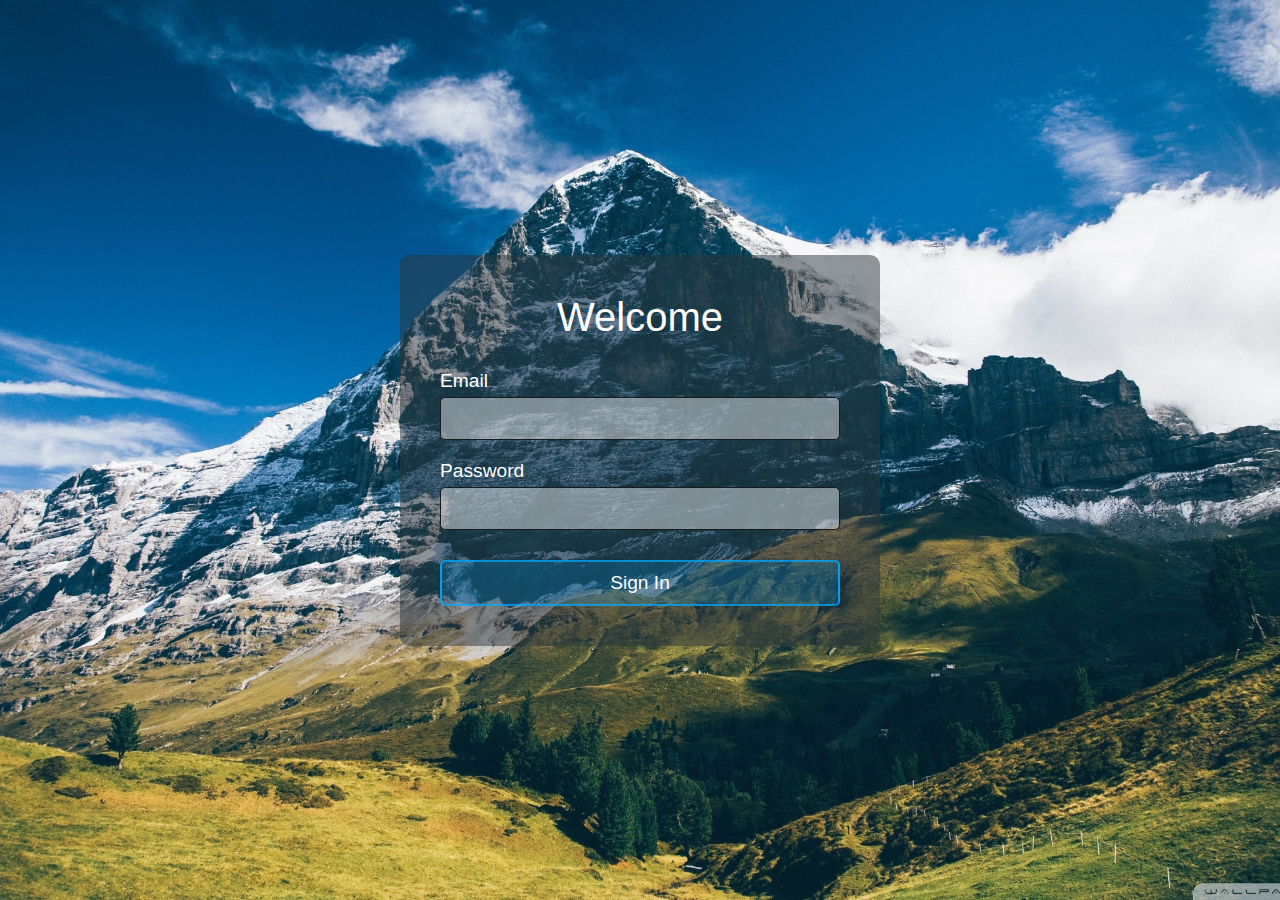
<file: index.html>
<!DOCTYPE html>
<html lang="en">

<head>
    <meta charset="UTF-8">
    <meta name="viewport" content="width=device-width, initial-scale=1.0">
    <title>Document</title>
    <link rel="stylesheet" href="styles/style.css">
</head>

<body>
    <main class="main">
        <div class="login-container">
            <h2 class='login-title'>Welcome</h2>
            <form>
                <div class="input-group">
                    <label>Email</label>
                    <input type="email">
                </div>
                <div class="input-group">
                    <label>Password</label>
                    <input type="password">
                </div>
                <button type="submit" class="login-button">Sign In</button>
            </form>
        </div>
    </main>
</body>

</html>
</file>
<file: styles/style.css>
* {
  font-family: 'Noto Sans', sans-serif;
}

html, body {
  margin: 0;
}

.main {
  background-image: url("/res/eiger_mountain_grindelwald_landscape.jpg");
  height: 100vh;
  widows: 100vw;
  background-size: cover;
  background-position: center;
  display: -webkit-box;
  display: -ms-flexbox;
  display: flex;
  -webkit-box-pack: center;
      -ms-flex-pack: center;
          justify-content: center;
  -webkit-box-align: center;
      -ms-flex-align: center;
          align-items: center;
}

.login-container {
  background-color: rgba(43, 54, 59, 0.5);
  padding: 40px;
  min-width: 200px;
  width: 50%;
  max-width: 400px;
  border-radius: 10px;
}

.login-title {
  color: white;
  text-align: center;
  font-weight: normal;
  font-size: 2.5rem;
  margin: 0;
  margin-bottom: 30px;
}

.input-group {
  display: -webkit-box;
  display: -ms-flexbox;
  display: flex;
  -webkit-box-orient: vertical;
  -webkit-box-direction: normal;
      -ms-flex-direction: column;
          flex-direction: column;
  margin-bottom: 20px;
}

.input-group label {
  color: white;
  font-weight: lighter;
  font-size: 1.2rem;
  margin-bottom: 5px;
}

.input-group input {
  border: 1px solid #171a1c;
  outline: none;
  background-color: rgba(227, 230, 232, 0.5);
  padding: 10px;
  border-radius: 5px;
  color: black;
  font-size: 1.1em;
}

.input-group input:focus {
  border: 1px solid #00aaff;
}

.login-button {
  width: 100%;
  margin-top: 10px;
  padding: 10px 30px;
  outline: none;
  border: 2px solid rgba(0, 170, 255, 0.7);
  border-radius: 5px;
  font-size: 1.2rem;
  font-weight: lighter;
  color: white;
  background: -webkit-gradient(linear, right top, left top, color-stop(50%, rgba(0, 170, 255, 0.2)), color-stop(50%, rgba(0, 170, 255, 0.7))) right;
  background: linear-gradient(to left, rgba(0, 170, 255, 0.2) 50%, rgba(0, 170, 255, 0.7) 50%) right;
  background-size: 200%;
  -webkit-transition: .5s ease-out;
  transition: .5s ease-out;
}

.login-button:hover {
  background-position: left;
  cursor: pointer;
}

.login-button:focus {
  background-color: #00aaff;
  cursor: pointer;
}
/*# sourceMappingURL=style.css.map */
</file>
